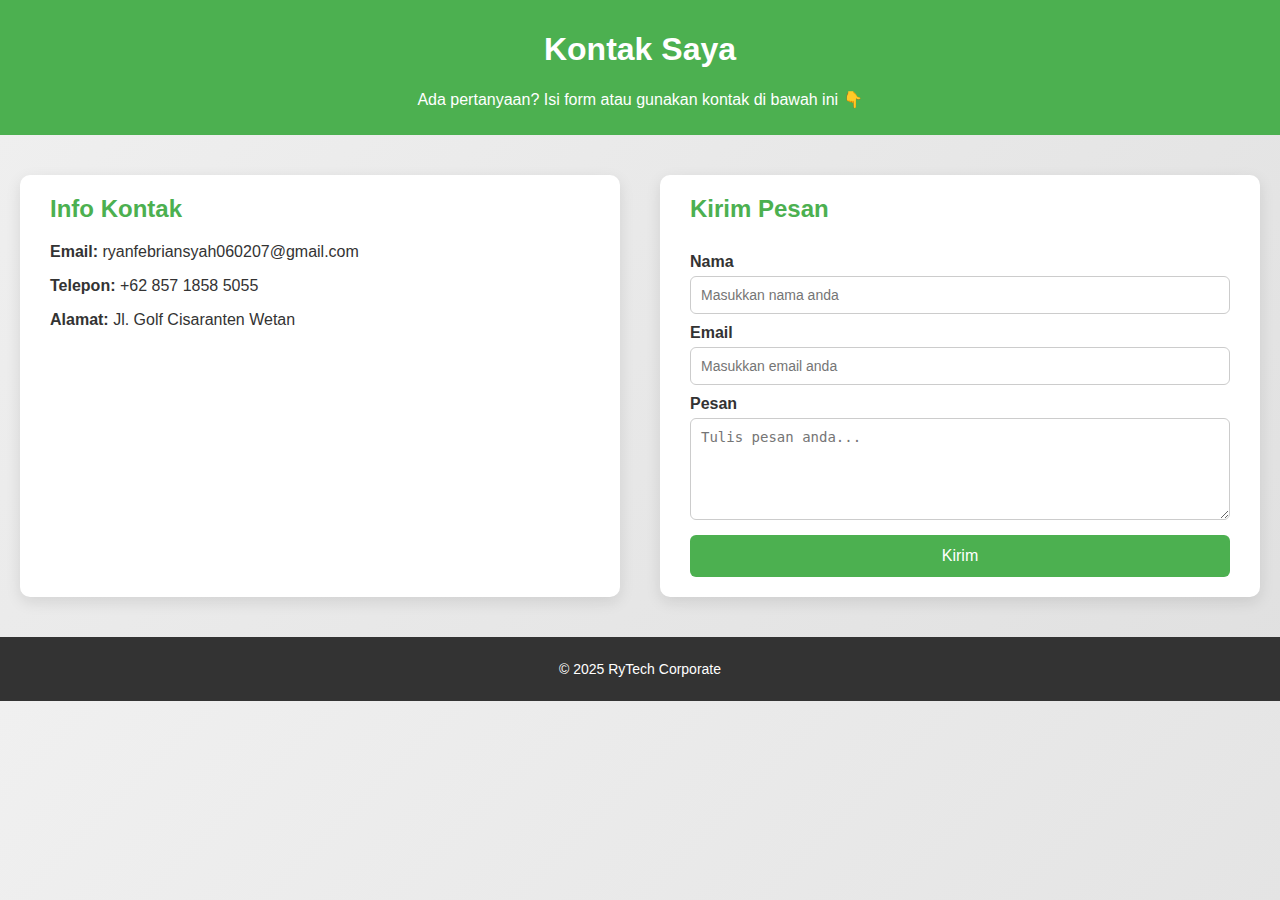
<file: contact.html>
<!DOCTYPE html>
<html lang="en">
<head>
    <meta charset="UTF-8">
    <meta name="viewport" content="width=device-width, initial-scale=1.0">
    <link rel="stylesheet" href="contact.css">
    <title>Kontak Saya</title>
</head>
<body>
    <div class="header">
        <h1>Kontak Saya</h1>
        <p>Ada pertanyaan? Isi form atau gunakan kontak di bawah ini 👇</p>
    </div>
    
    <div class="container">
        <div class="contact-info">
            <h2>Info Kontak</h2>

            <p><strong>Email:</strong> ryanfebriansyah060207@gmail.com</p>
            <p><strong>Telepon:</strong> +62 857 1858 5055</p>
            <p><strong>Alamat:</strong> Jl. Golf Cisaranten Wetan</p>
        </div>
        
        <div class="contact-form">
            <h2>Kirim Pesan</h2>
            
            <form>
                <label for="name">Nama</label>
                <input type="text" id="name" placeholder="Masukkan nama anda" required>

                <label for="email">Email</label>
                <input type="email" id="email" placeholder="Masukkan email anda" required>

                <label for="message">Pesan</label>
                <textarea id="message" rows="5" placeholder="Tulis pesan anda..." required></textarea>

                <button type="submit">Kirim</button>
            </form>
        </div>
    </div>
    
    <div class="footer">
        <p>© 2025 RyTech Corporate</p>
    </div>
</body>
</html>
</file>
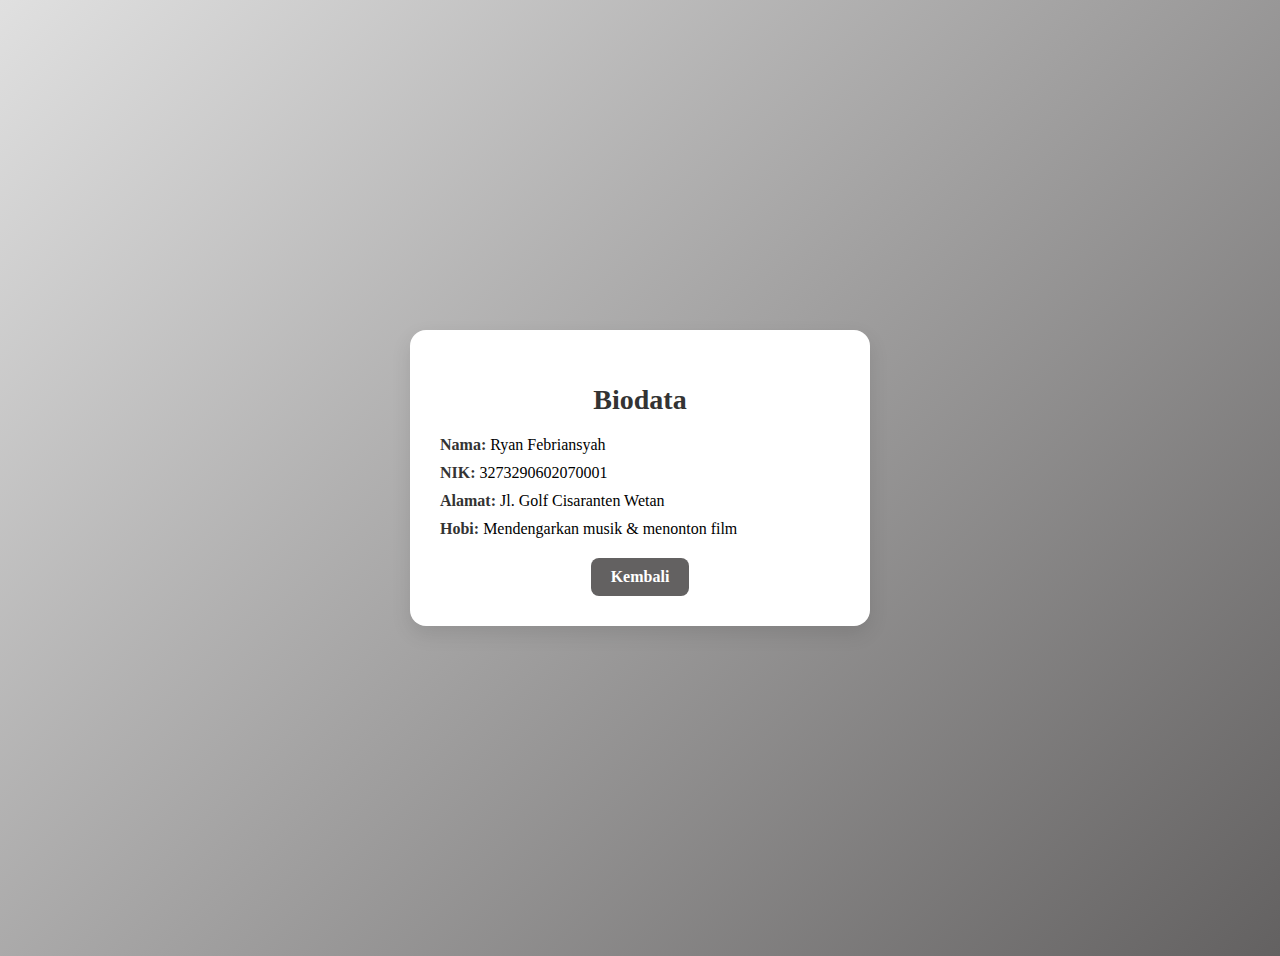
<file: profile.html>
<!DOCTYPE html>
<html lang="en">
<head>
    <meta charset="UTF-8">
    <meta name="viewport" content="width=device-width, initial-scale=1.0">
    <link rel="stylesheet" href="profile.css">
    <title>Biodata</title>
</head>
<body>
    <div class="card">
        <h2 class="title">Biodata</h2>

        <div class="biodata-card">
            <p><span class="label">Nama:</span> Ryan Febriansyah</p>
            <p><span class="label">NIK:</span> 3273290602070001</p>
            <p><span class="label">Alamat:</span> Jl. Golf Cisaranten Wetan</p>
            <p><span class="label">Hobi:</span> Mendengarkan musik & menonton film</p>
        </div>

        <a href="index.html" class="btn">Kembali</a>
    </div>
</body>
</html>
</file>
<file: contact.css>
body {
    font-family: 'Segoe UI', Tahoma, Geneva, Verdana, sans-serif;
    margin: 0;
    padding: 0;
    background: linear-gradient(135deg, #f0f0f0, #e0e0e0);
    color: #333;
}

.header {
    text-align: center;
    background: #4cb050;
    color: white;
    padding: 10px 20px;
}

.container {
    display: flex;
    flex-wrap: wrap;
    justify-content: center;
    gap: 40px;
    padding: 40px 20px;
}

.contact-info, .contact-form {
    background: white;
    padding: 20px 30px;
    border-radius: 10px;
    box-shadow: 0 5px 15px rgba(0,0,0,0.1);
    flex: 1;
}

.contact-info h2, .contact-form h2 {
    margin-top: 0;
    color: #4cb050;
}

form {
    display: flex;
    flex-direction: column;
}

label {
    margin: 10px 0 5px;
    font-weight: bold;
}

input, textarea {
    padding: 10px;
    border: 1px solid #ccc;
    border-radius: 6px;
    font-size: 14px;
}

button {
    margin-top: 15px;
    padding: 12px;
    background: #4cb050;
    color: white;
    border: none;
    border-radius: 6px;
    font-size: 16px;
    cursor: pointer;
    transition: 0.3s;
}

button:hover {
    background: #3b8d40;
}

.footer {
    text-align: center;
    padding: 10px;
    background: #333;
    color: white;
    font-size: 14px;
}
</file>
<file: profile.css>
body {
    font-family:Cambria, Cochin, Georgia, Times, 'Times New Roman', serif;
    background: linear-gradient(135deg, #e0e0e0, #636161);
    min-height: 100vh;
    display: flex;
    justify-content: center;
    align-items: center;
    padding: 20px;
}
.card {
    background: #fff;
    padding: 30px;
    border-radius: 16px;
    box-shadow: 0 8px 20px rgba(0, 0, 0, 0.1);
    max-width: 400px;
    width: 100%;
    text-align: center;
}
.title {
    font-size: 28px;
    color: #333;
    margin-bottom: 20px;
    position: relative;
}
.biodata-card {
    text-align: left;
    margin-bottom: 20px;
}
.biodata-card p {
    margin: 10px 0;
    font-size: 16px;
}
.label {
    font-weight: bold;
    color: #333;
}
.btn {
    display: inline-block;
    padding: 10px 20px;
    background: #636161;
    color: #fff;
    text-decoration: none;
    border-radius: 8px;
    font-weight: bold;
    transition: 0.3s ease;
}

.btn:hover {
    background: #333;
    box-shadow: 0 4px 12px #333;
}
</file>
